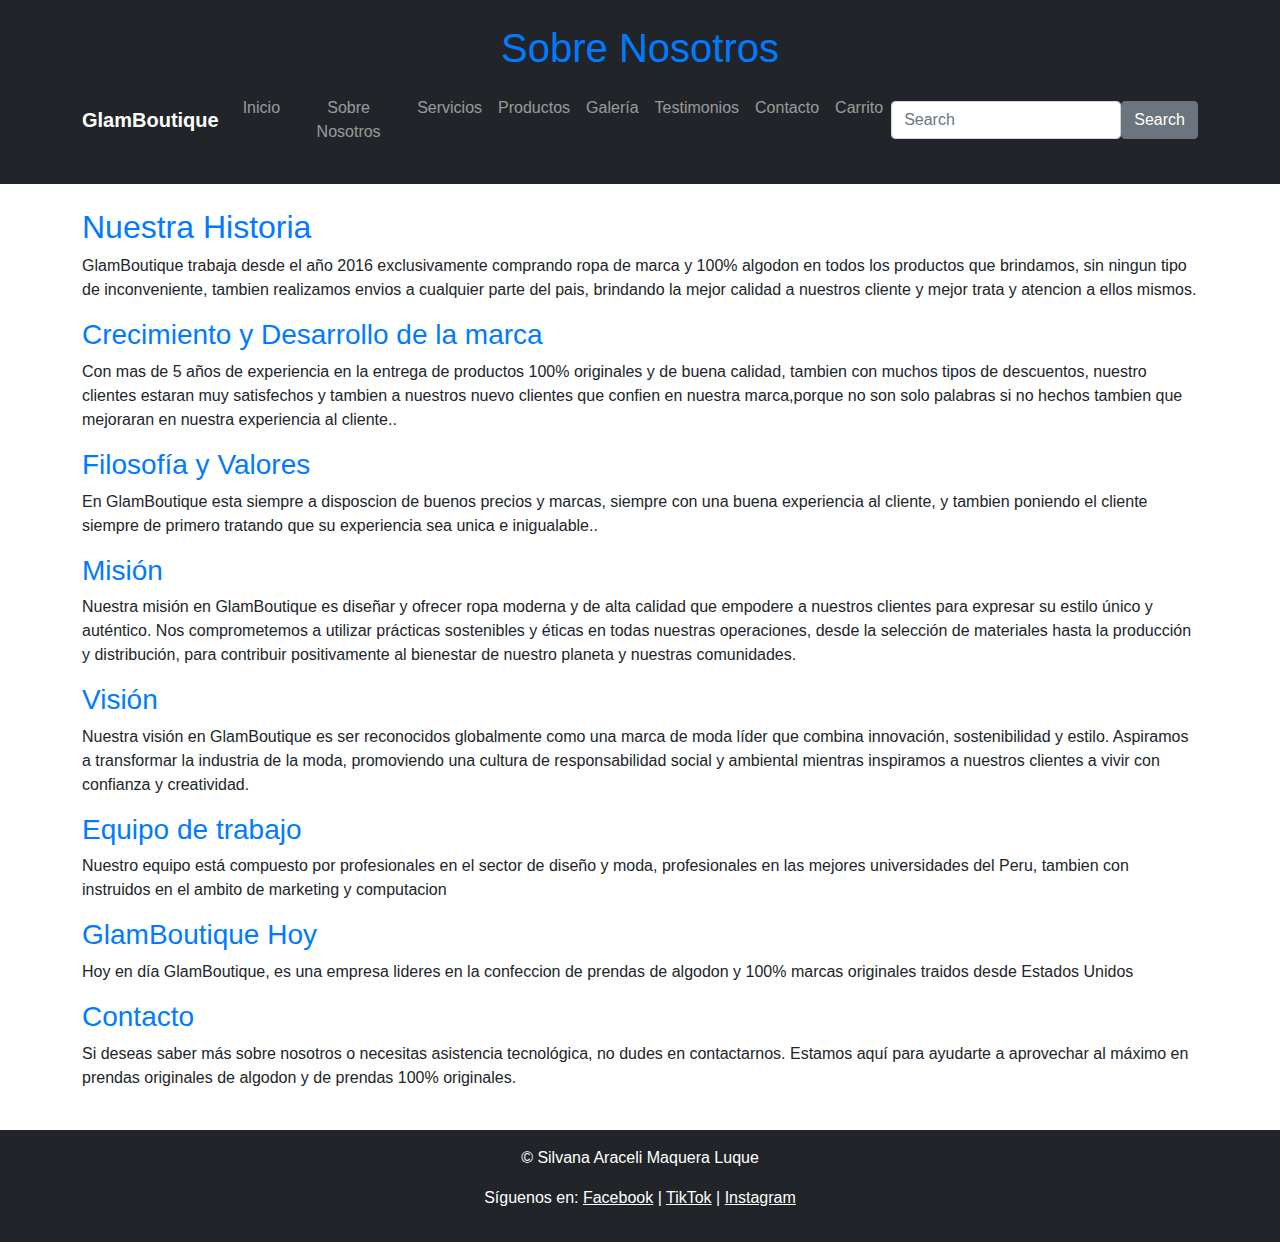
<file: about.html>
<!DOCTYPE html>
<html lang="en">
<head>
    <meta charset="UTF-8">
    <meta name="viewport" content="width=device-width, initial-scale=1.0">
    <title>Sobre Nosotros - GlamBoutique</title>
    <link href="bootstrap-5.0.2-dist/css/bootstrap.min.css" rel="stylesheet">
    <link rel="stylesheet" href="css/styles.css">
</head>
<body class="d-flex flex-column min-vh-100">
    <header class="bg-dark text-white text-center p-4">
        <h1>Sobre Nosotros</h1>
        <nav class="navbar navbar-expand-lg navbar-dark bg-dark">
            <div class="container">
                <a class="navbar-brand" href="index.html">GlamBoutique</a>
                <button class="navbar-toggler" type="button" data-toggle="collapse" data-target="#navbarNav" aria-controls="navbarNav" aria-expanded="false" aria-label="Toggle navigation">
                    <span class="navbar-toggler-icon"></span>
                </button>
                <div class="collapse navbar-collapse" id="navbarNav">   
                    <ul class="navbar-nav ml-auto">
                        <li class="nav-item"><a class="nav-link" href="index.html">Inicio</a></li>
                        <li class="nav-item"><a class="nav-link" href="about.html">Sobre Nosotros</a></li>
                        <li class="nav-item"><a class="nav-link" href="services.html">Servicios</a></li>
                        <li class="nav-item"><a class="nav-link" href="products.html">Productos</a></li>
                        <li class="nav-item"><a class="nav-link" href="gallery.html">Galería</a></li>
                        <li class="nav-item"><a class="nav-link" href="testimonials.html">Testimonios</a></li>
                        <li class="nav-item"><a class="nav-link" href="contact.html">Contacto</a></li>
                        <li class="nav-item"><a class="nav-link" href="carrito.html">Carrito</a></li>
                        <li class="d-flex flex-row-reverse">                       
                    </ul>
                    
                </div>
                <div class="d-flex flex-row-reverse">
                    <button class="btn btn-secondary my-2 my-sm-0" type="submit">Search</button>
                    <input class="form-control mr-sm-2" type="search" placeholder="Search" aria-label="Search">
                    
                  </div>
            </div>
        </nav>
    </header>
    <main class="container my-4 flex-grow-1">
        <section>
            <h2>Nuestra Historia</h2>
            <p>GlamBoutique trabaja desde el año 2016 exclusivamente comprando ropa de marca y 100% algodon en todos los productos que brindamos, sin ningun tipo de inconveniente, tambien realizamos envios a cualquier parte del pais, brindando la mejor calidad a nuestros cliente y mejor trata y atencion a ellos mismos.</p>
            <h3>Crecimiento y Desarrollo de la marca</h3>
            <p>Con mas de 5 años de experiencia en la entrega de productos 100% originales y de buena calidad, tambien con muchos tipos de descuentos, nuestro clientes estaran muy satisfechos y tambien a nuestros nuevo clientes que confien en nuestra marca,porque no son solo palabras si no hechos tambien que mejoraran en nuestra experiencia al cliente..</p>
            <h3>Filosofía y Valores</h3>
            <p>En GlamBoutique esta siempre a disposcion de buenos precios y marcas, siempre con una buena experiencia al cliente, y tambien poniendo el cliente siempre de primero tratando que su experiencia sea unica e inigualable..</p>
            <h3>Misión</h3>
            <p>Nuestra misión en GlamBoutique es diseñar y ofrecer ropa moderna y de alta calidad que empodere a nuestros clientes para expresar su estilo único y auténtico. Nos comprometemos a utilizar prácticas sostenibles y éticas en todas nuestras operaciones, desde la selección de materiales hasta la producción y distribución, para contribuir positivamente al bienestar de nuestro planeta y nuestras comunidades.</p>
            <h3>Visión</h3>
            <p>Nuestra visión en GlamBoutique es ser reconocidos globalmente como una marca de moda líder que combina innovación, sostenibilidad y estilo. Aspiramos a transformar la industria de la moda, promoviendo una cultura de responsabilidad social y ambiental mientras inspiramos a nuestros clientes a vivir con confianza y creatividad.</p>
            <h3>Equipo de trabajo</h3>
            <p>Nuestro equipo está compuesto por profesionales en el sector de diseño y moda, profesionales en las mejores universidades del Peru, tambien con instruidos en el ambito de marketing y computacion</p>
            <h3>GlamBoutique Hoy</h3>
            <p>Hoy en día GlamBoutique, es una empresa lideres en la confeccion de prendas de algodon y 100% marcas originales traidos desde Estados Unidos </p>
            <h3>Contacto</h3>
            <p>Si deseas saber más sobre nosotros o necesitas asistencia tecnológica, no dudes en contactarnos. Estamos aquí para ayudarte a aprovechar al máximo en prendas originales de algodon y de prendas 100% originales.</p>
        </section>
    </main>
    <footer class="bg-dark text-white text-center p-3 mt-auto">
        <div class="container">
            <p>&copy; Silvana Araceli Maquera Luque</p>
            <p>Síguenos en:
                <a href="https://facebook.com" class="text-white">Facebook</a> |
                <a href="https://twitter.com" class="text-white">TikTok</a> |
                <a href="https://instagram.com" class="text-white">Instagram</a>
            </p>
        </div>
    </footer>
    <script src="https://code.jquery.com/jquery-3.5.1.slim.min.js"></script>
    <script src="https://cdn.jsdelivr.net/npm/@popperjs/core@2.11.7/dist/umd/popper.min.js"></script>
    <script src="https://stackpath.bootstrapcdn.com/bootstrap/5.3.0/js/bootstrap.min.js"></script>
    <script src="js/scripts.js"></script>
</body>
</html>
</file>
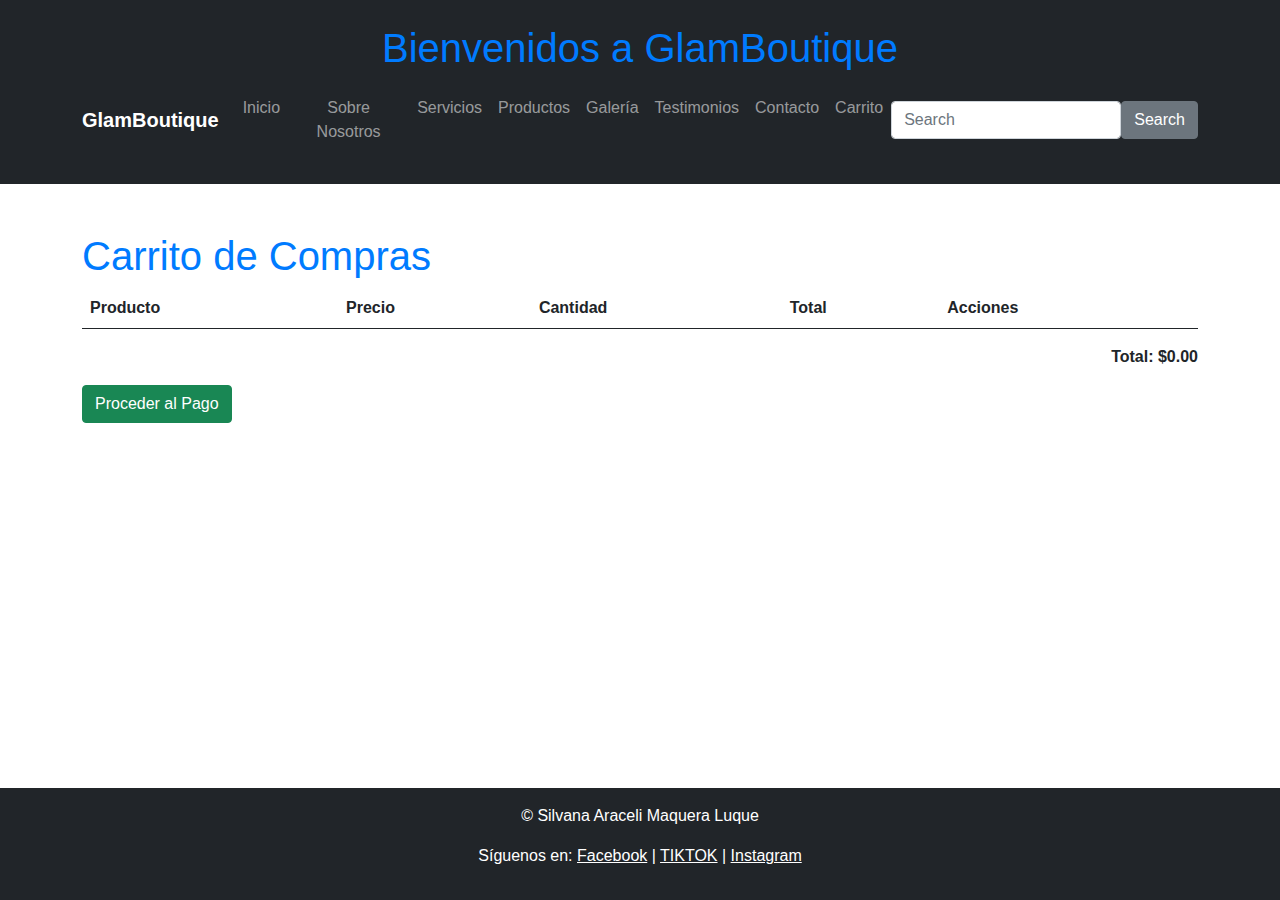
<file: carrito.html>
<!DOCTYPE html>
<html lang="en">
<head>
    <meta charset="UTF-8">
    <meta name="viewport" content="width=device-width, initial-scale=1.0">
    <title>GlamBoutique</title>
    
    <link href="bootstrap-5.0.2-dist/css/bootstrap.min.css" rel="stylesheet">
    <link rel="stylesheet" href="css/styles.css">
</head>
<body class="d-flex flex-column min-vh-100">
    <header class="bg-dark text-white text-center p-4">
        <h1>Bienvenidos a GlamBoutique</h1>
        <nav class="navbar navbar-expand-lg navbar-dark bg-dark">
            <div class="container">
                <a class="navbar-brand" href="index.html">GlamBoutique</a>
                <button class="navbar-toggler" type="button" data-toggle="collapse" data-target="#navbarNav" aria-controls="navbarNav" aria-expanded="false" aria-label="Toggle navigation">
                    <span class="navbar-toggler-icon"></span>
                </button>
                <div class="collapse navbar-collapse" id="navbarNav">
                    <ul class="navbar-nav ml-auto">
                        <li class="nav-item"><a class="nav-link" href="index.html">Inicio</a></li>
                        <li class="nav-item"><a class="nav-link" href="about.html">Sobre Nosotros</a></li>
                        <li class="nav-item"><a class="nav-link" href="services.html">Servicios</a></li>
                        <li class="nav-item"><a class="nav-link" href="products.html">Productos</a></li>
                        <li class="nav-item"><a class="nav-link" href="gallery.html">Galería</a></li>
                        <li class="nav-item"><a class="nav-link" href="testimonials.html">Testimonios</a></li>
                        <li class="nav-item"><a class="nav-link" href="contact.html">Contacto</a></li>
                        <li class="nav-item"><a class="nav-link" href="carrito.html">Carrito</a></li>
                    </ul>
                </div>
                <div class="d-flex flex-row-reverse">
                    <button class="btn btn-secondary my-2 my-sm-0" type="submit">Search</button>
                    <input class="form-control mr-sm-2" type="search" placeholder="Search" aria-label="Search">
                    
                </div>
            </div>
        </nav>
    </header>

    <!-- Contenido Principal -->
    <div class="container mt-5">
        <h1>Carrito de Compras</h1>
        <table class="table">
            <thead>
                <tr>
                    <th scope="col">Producto</th>
                    <th scope="col">Precio</th>
                    <th scope="col">Cantidad</th>
                    <th scope="col">Total</th>
                    <th scope="col">Acciones</th>
                </tr>
            </thead>
            <tbody id="cart-items">
                <!-- Los elementos del carrito se agregarán aquí -->
            </tbody>
        </table>
        <p class="text-end"><strong>Total: $<span id="cart-total">0.00</span></strong></p>
        <button class="btn btn-success" id="checkout">Proceder al Pago</button>
    </div>

    <!-- Pie de página -->
    <footer class="bg-dark text-white text-center p-3 mt-auto">
        <div class="container">
            <p>&copy; Silvana Araceli Maquera Luque</p>
            <p>Síguenos en:
                <a href="https://www.facebook.com/profile.php?id=100064770364175&locale=es_LA" class="text-white">Facebook</a> |
                <a href="https://www.tiktok.com/@glamboutiquecenter?_t=8nLZBbfLPny&_r=1" class="text-white">TIKTOK</a> |
                <a href="https://www.instagram.com/glamstudio19/" class="text-white">Instagram</a>
            </p>
        </div>
    </footer>

    <script src="https://code.jquery.com/jquery-3.6.0.min.js"></script>
    <script src="https://cdn.jsdelivr.net/npm/@popperjs/core@2.11.6/dist/umd/popper.min.js"></script>
    <script src="https://stackpath.bootstrapcdn.com/bootstrap/5.2.0/js/bootstrap.min.js"></script>
    <script src="js/scripts.js"></script>
</body>
</html>
</file>
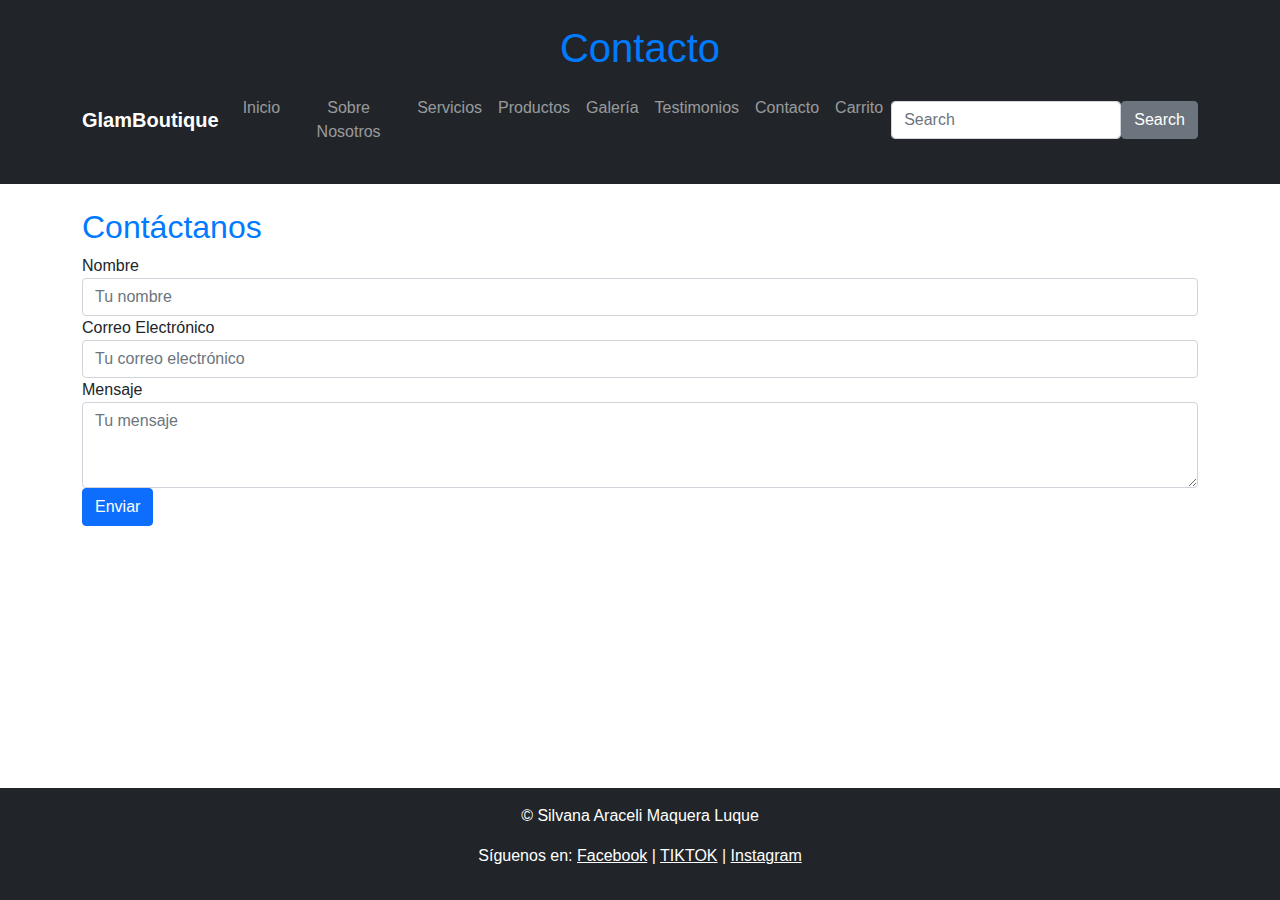
<file: contact.html>
<!DOCTYPE html>
<html lang="en">
<head>
    <meta charset="UTF-8">
    <meta name="viewport" content="width=device-width, initial-scale=1.0">
    <title>Contacto - GlamBoutique</title>
    <link  rel="stylesheet" href="bootstrap-5.0.2-dist/css/bootstrap.min.css">
    <link rel="stylesheet" href="css/styles.css">
</head>
<body class="d-flex flex-column min-vh-100">
    <header class="bg-dark text-white text-center p-4">
        <h1>Contacto</h1>
        <nav class="navbar navbar-expand-lg navbar-dark bg-dark">
            <div class="container">
                <a class="navbar-brand" href="index.html">GlamBoutique</a>
                <button class="navbar-toggler" type="button" data-toggle="collapse" data-target="#navbarNav" aria-controls="navbarNav" aria-expanded="false" aria-label="Toggle navigation">
                    <span class="navbar-toggler-icon"></span>
                </button>
                <div class="collapse navbar-collapse" id="navbarNav">
                    <ul class="navbar-nav ml-auto">
                        <li class="nav-item"><a class="nav-link" href="index.html">Inicio</a></li>
                        <li class="nav-item"><a class="nav-link" href="about.html">Sobre Nosotros</a></li>
                        <li class="nav-item"><a class="nav-link" href="services.html">Servicios</a></li>
                        <li class="nav-item"><a class="nav-link" href="products.html">Productos</a></li>
                        <li class="nav-item"><a class="nav-link" href="gallery.html">Galería</a></li>
                        <li class="nav-item"><a class="nav-link" href="testimonials.html">Testimonios</a></li>
                        <li class="nav-item"><a class="nav-link" href="contact.html">Contacto</a></li>
                        <li class="nav-item"><a class="nav-link" href="carrito.html">Carrito</a></li>
                    </ul>
                </div>
                <div class="d-flex flex-row-reverse">
                    <button class="btn btn-secondary my-2 my-sm-0" type="submit">Search</button>
                    <input class="form-control mr-sm-2" type="search" placeholder="Search" aria-label="Search">
                    
                </div>
            </div>
        </nav>
    </header>
    <main class="container my-4 flex-grow-1">
        <section>
            <h2>Contáctanos</h2>
            <form>
                <div class="form-group">
                    <label for="name">Nombre</label>
                    <input type="text" class="form-control" id="name" placeholder="Tu nombre">
                </div>
                <div class="form-group">
                    <label for="email">Correo Electrónico</label>
                    <input type="email" class="form-control" id="email" placeholder="Tu correo electrónico">
                </div>
                <div class="form-group">
                    <label for="message">Mensaje</label>
                    <textarea class="form-control" id="message" rows="3" placeholder="Tu mensaje"></textarea>
                </div>
                <button type="submit" class="btn btn-primary">Enviar</button>
            </form>
        </section>
    </main>
    <footer class="bg-dark text-white text-center p-3 mt-auto">
        <div class="container">
            <p>&copy; Silvana Araceli Maquera Luque</p>
            <p>Síguenos en:
                <a href="https://www.facebook.com/profile.php?id=100064770364175&locale=es_LA" class="text-white">Facebook</a> |
                <a href="https://www.tiktok.com/@glamboutiquecenter?_t=8nLZBbfLPny&_r=1" class="text-white">TIKTOK</a> |
                <a href="https://www.instagram.com/glamstudio19/" class="text-white">Instagram</a>
            </p>
        </div>
    </footer>
    <script src="https://code.jquery.com/jquery-3.5.1.slim.min.js"></script>
    <script src="https://cdn.jsdelivr.net/npm/@popperjs/core@2.5.4/dist/umd/popper.min.js"></script>
    <script src="https://maxcdn.bootstrapcdn.com/bootstrap/4.5.2/js/bootstrap.min.js"></script>
    <script src="js/scripts.js"></script>
</body>
</html>
</file>
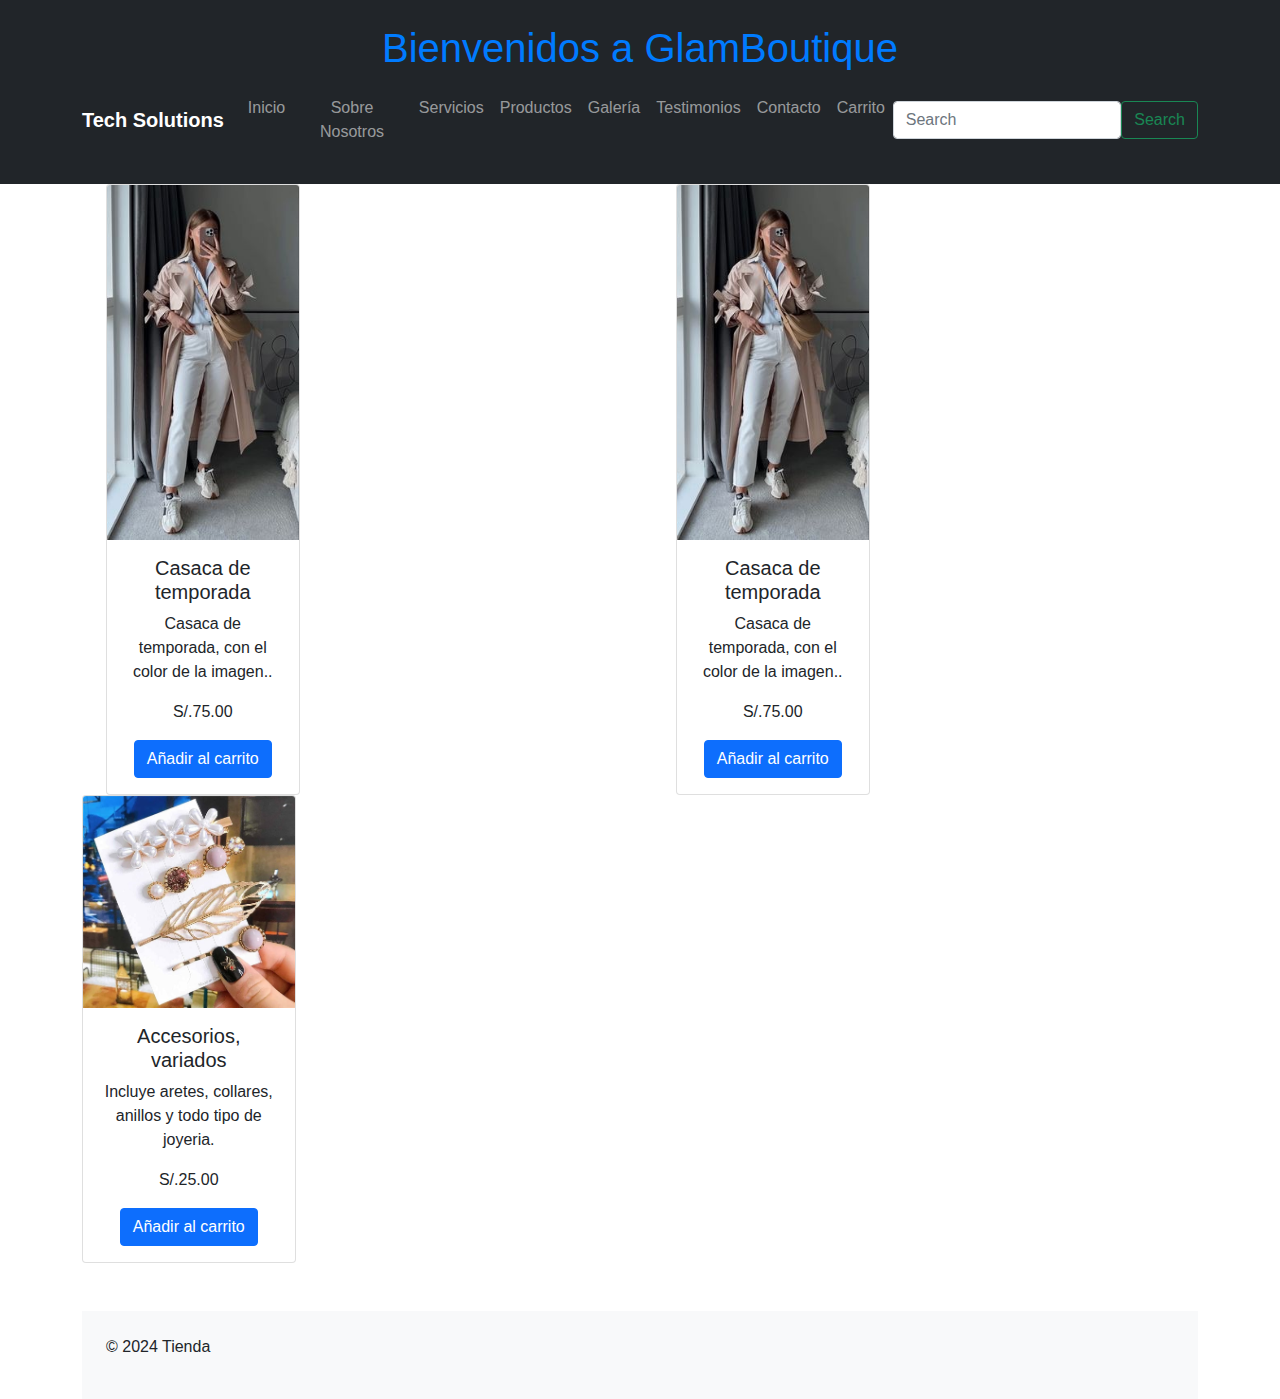
<file: ejemplo de p.html>
<!DOCTYPE html>
<html lang="en">
<head>
    <meta charset="UTF-8">
    <meta name="viewport" content="width=device-width, initial-scale=1.0">
    <title>GlamBoutique</title>
    
    <link href="bootstrap-5.0.2-dist/css/bootstrap.min.css" rel="stylesheet">
    <link rel="stylesheet" href="css/styles.css">
</head>
<body class="d-flex flex-column min-vh-100">
    <header class="bg-dark text-white text-center p-4">
        <h1>Bienvenidos a GlamBoutique</h1>
        <nav class="navbar navbar-expand-lg navbar-dark bg-dark">
            <div class="container">
                <a class="navbar-brand" href="index1.html">Tech Solutions</a>
                <button class="navbar-toggler" type="button" data-toggle="collapse" data-target="#navbarNav" aria-controls="navbarNav" aria-expanded="false" aria-label="Toggle navigation">
                    <span class="navbar-toggler-icon"></span>
                </button>
                <div class="collapse navbar-collapse" id="navbarNav">
                    <ul class="navbar-nav ml-auto">
                        <li class="nav-item"><a class="nav-link" href="index1.html">Inicio</a></li>
                        <li class="nav-item"><a class="nav-link" href="about.html">Sobre Nosotros</a></li>
                        <li class="nav-item"><a class="nav-link" href="services.html">Servicios</a></li>
                        <li class="nav-item"><a class="nav-link" href="products.html">Productos</a></li>
                        <li class="nav-item"><a class="nav-link" href="gallery.html">Galería</a></li>
                        <li class="nav-item"><a class="nav-link" href="testimonials.html">Testimonios</a></li>
                        <li class="nav-item"><a class="nav-link" href="contact.html">Contacto</a></li>
                        <li class="nav-item"><a class="nav-link" href="carrito.html">Carrito</a></li>
                    </ul>
                </div>
                <div class="d-flex flex-row-reverse">
                    <button class="btn btn-outline-success my-2 my-sm-0" type="submit">Search</button>
                    <input class="form-control mr-sm-2" type="search" placeholder="Search" aria-label="Search">
                    
                  </div>
            </div>
        </nav>
    </header>
    
    <div class="container text-center">
        <div class="row row-cols-2">
            <div class="col"> 
                <div class="container ml-auto">
                 <div class="row">
                <div class="col-md-5">
                <div class="card">
                <img src="img/casacas grandes.jpg" class="card-img-top" alt="Producto 2">
                        <div class="card-body">
                        <h5 class="card-title">Casaca de temporada</h5>
                        <p class="card-text">Casaca de temporada, con el color de la imagen..</p>
                        <p class="card-text">S/.75.00</p>
                        <button class="btn btn-primary add-to-cart" data-id="2" data-name="Producto 2" data-price="10">Añadir al carrito</button>
                    </div>
                </div>
                
            </div>
            <!-- Añade más productos según sea necesario -->
        </div>
    </div></div>
          <div class="col"> <div class="container ml-auto">
            <div class="row">
                <div class="col-md-5">
                    <div class="card">
                        <img src="img/casacas grandes.jpg" class="card-img-top" alt="Producto 2">
                        <div class="card-body">
                            <h5 class="card-title">Casaca de temporada</h5>
                            <p class="card-text">Casaca de temporada, con el color de la imagen..</p>
                            <p class="card-text">S/.75.00</p>
                            <button class="btn btn-primary add-to-cart" data-id="2" data-name="Producto 2" data-price="10">Añadir al carrito</button>
                        </div>
                    </div>
                    
                </div>
                <!-- Añade más productos según sea necesario -->
            </div>
        </div></div>
          <div class="col">
            <div class="row row-cols-2">
                <div class="col-md-5">
                    <div class="card">
                        <img src="img/accesorios.jpg" class="card-img-top" alt="Producto 1">
                        <div class="card-body">
                            <h5 class="card-title">Accesorios, variados</h5>
                            <p class="card-text">Incluye aretes, collares, anillos y todo tipo de joyeria.</p>
                            <p class="card-text">S/.25.00</p>
                            <button class="btn btn-primary add-to-cart" data-id="1" data-name="Producto 1" data-price="10">Añadir al carrito</button>
                        </div>
                    </div>
                    
                </div>
                <!-- Añade más productos según sea necesario -->
            </div>
        </div>
          </div>
    <!-- Pie de página -->
    <footer class="bg-light text-center text-lg-start mt-5">
        <div class="container p-4">
            <p>© 2024 Tienda</p>
        </div>
    </footer>

    <script src="https://code.jquery.com/jquery-3.6.0.min.js"></script>
    <script src="https://cdn.jsdelivr.net/npm/@popperjs/core@2.11.6/dist/umd/popper.min.js"></script>
    <script src="https://stackpath.bootstrapcdn.com/bootstrap/5.2.0/js/bootstrap.min.js"></script>
    <script src="js/scripts.js"></script>
</body>
</html>
</file>
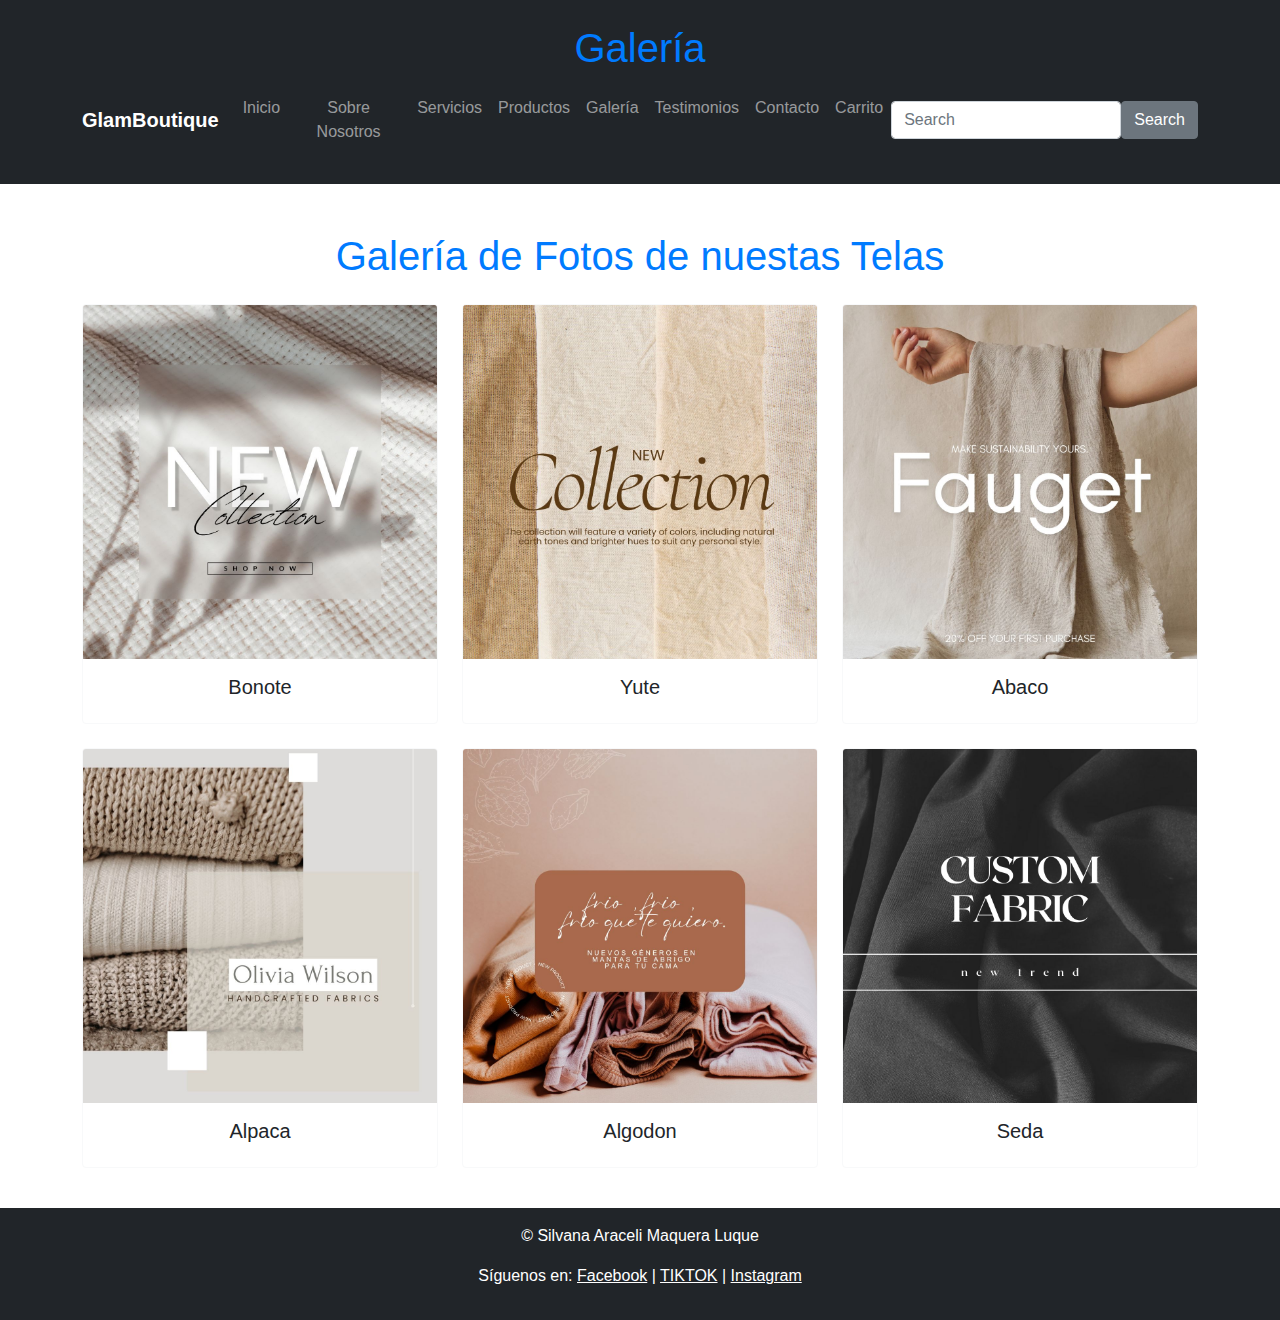
<file: gallery.html>
<!DOCTYPE html>
<html lang="en">
<head>
    <meta charset="UTF-8">
    <meta name="viewport" content="width=device-width, initial-scale=1.0">
    <title>Galería - GlamBoutique</title>
    <link  rel="stylesheet" href="bootstrap-5.0.2-dist/css/bootstrap.min.css">
    <link rel="stylesheet" href="css/styles.css">
</head>
<body class="d-flex flex-column min-vh-100" >
    <header class="bg-dark text-white text-center p-4">
        <h1>Galería</h1>
        <nav class="navbar navbar-expand-lg navbar-dark bg-dark">
            <div class="container">
                <a class="navbar-brand" href="index.html">GlamBoutique</a>
                <button class="navbar-toggler" type="button" data-toggle="collapse" data-target="#navbarNav" aria-controls="navbarNav" aria-expanded="false" aria-label="Toggle navigation">
                    <span class="navbar-toggler-icon"></span>
                </button>
                <div class="collapse navbar-collapse" id="navbarNav">
                    <ul class="navbar-nav ml-auto">
                        <li class="nav-item"><a class="nav-link" href="index.html">Inicio</a></li>
                        <li class="nav-item"><a class="nav-link" href="about.html">Sobre Nosotros</a></li>
                        <li class="nav-item"><a class="nav-link" href="services.html">Servicios</a></li>
                        <li class="nav-item"><a class="nav-link" href="products.html">Productos</a></li>
                        <li class="nav-item"><a class="nav-link" href="gallery.html">Galería</a></li>
                        <li class="nav-item"><a class="nav-link" href="testimonials.html">Testimonios</a></li>
                        <li class="nav-item"><a class="nav-link" href="contact.html">Contacto</a></li>
                        <li class="nav-item"><a class="nav-link" href="carrito.html">Carrito</a></li>
                    </ul>
                </div>
                <div class="d-flex flex-row-reverse">
                    <button class="btn btn-secondary my-2 my-sm-0" type="submit">Search</button>
                    <input class="form-control mr-sm-2" type="search" placeholder="Search" aria-label="Search">
                    
                </div>
            </div>
        </nav>
    </header>
  <!-- Gallery -->
  <div class="container mt-5">
    <h1 class="text-center mb-4">Galería de Fotos de nuestas Telas</h1>
    <div class="row row-cols-1 row-cols-sm-2 row-cols-md-3 g-4">
      <div class="col text-center">
        <div class="card border-light">
          <img src="img/2024 (11).jpg" class="card-img-top" alt="Foto 1">
          <div class="card-body">
            <h5 cclass="text-white bg-dark">Bonote</h5>
          </div>
        </div>
      </div>
      <div class="col text-center">
        <div class="card  border-light">
          <img src="img/2024 (12).jpg" class="card-img-top" alt="Foto 2">
          <div class="card-body">
            <h5 cclass="text-white bg-dark">Yute</h5>
          </div>
        </div>
      </div>
      <div class="col text-center">
        <div class="card border-light">
          <img src="img/2024 (13).jpg" class="card-img-top" alt="Foto 3">
          <div class="card-body">
            <h5 cclass="text-white bg-dark">Abaco</h5>
          </div>
        </div>
      </div>
      <div class="col text-center">
        <div class="card border-light">
          <img src="img/2024 (14).jpg" class="card-img-top" alt="Foto 3">
          <div class="card-body">
            <h5 cclass="text-white bg-dark">Alpaca</h5>
          </div>
        </div>
      </div>
      <div class="col text-center">
        <div class="card border-light">
          <img src="img/2024 (16).jpg" class="card-img-top" alt="Foto 5">
          <div class="card-body">
            <h5 class="text-black ">Algodon</h5>
          
          </div>
        </div>
      </div>
      <div class="col text-center">
        <div class="card border-light">
          <img src="img/2024 (17).jpg" class="card-img-top" alt="Foto 6">
          <div class="card-body">
            <h5 class="text-black">Seda</h5>
          </div>
        </div>
      </div>
      <p></p>
    </div>
  </div>
  </body>

  <!-- Bootstrap Bundle with Popper -->
  <script src="https://stackpath.bootstrapcdn.com/bootstrap/5.0.2/js/bootstrap.bundle.min.js"></script>
</body>
</html>

<footer class="bg-dark text-white text-center p-3 mt-auto">
  <div class="container">
      <p>&copy; Silvana Araceli Maquera Luque</p>
      <p>Síguenos en:
          <a href="https://www.facebook.com/profile.php?id=100064770364175&locale=es_LA" class="text-white">Facebook</a> |
          <a href="https://www.tiktok.com/@glamboutiquecenter?_t=8nLZBbfLPny&_r=1" class="text-white">TIKTOK</a> |
          <a href="https://www.instagram.com/glamstudio19/" class="text-white">Instagram</a>
      </p>
  </div>
</footer>
    <script src="https://code.jquery.com/jquery-3.5.1.slim.min.js"></script>
    <script src="https://cdn.jsdelivr.net/npm/@popperjs/core@2.5.4/dist/umd/popper.min.js"></script>
    <script src="https://maxcdn.bootstrapcdn.com/bootstrap/4.5.2/js/bootstrap.min.js"></script>
    <script src="js/scripts.js"></script>
</body>
</html>
</file>
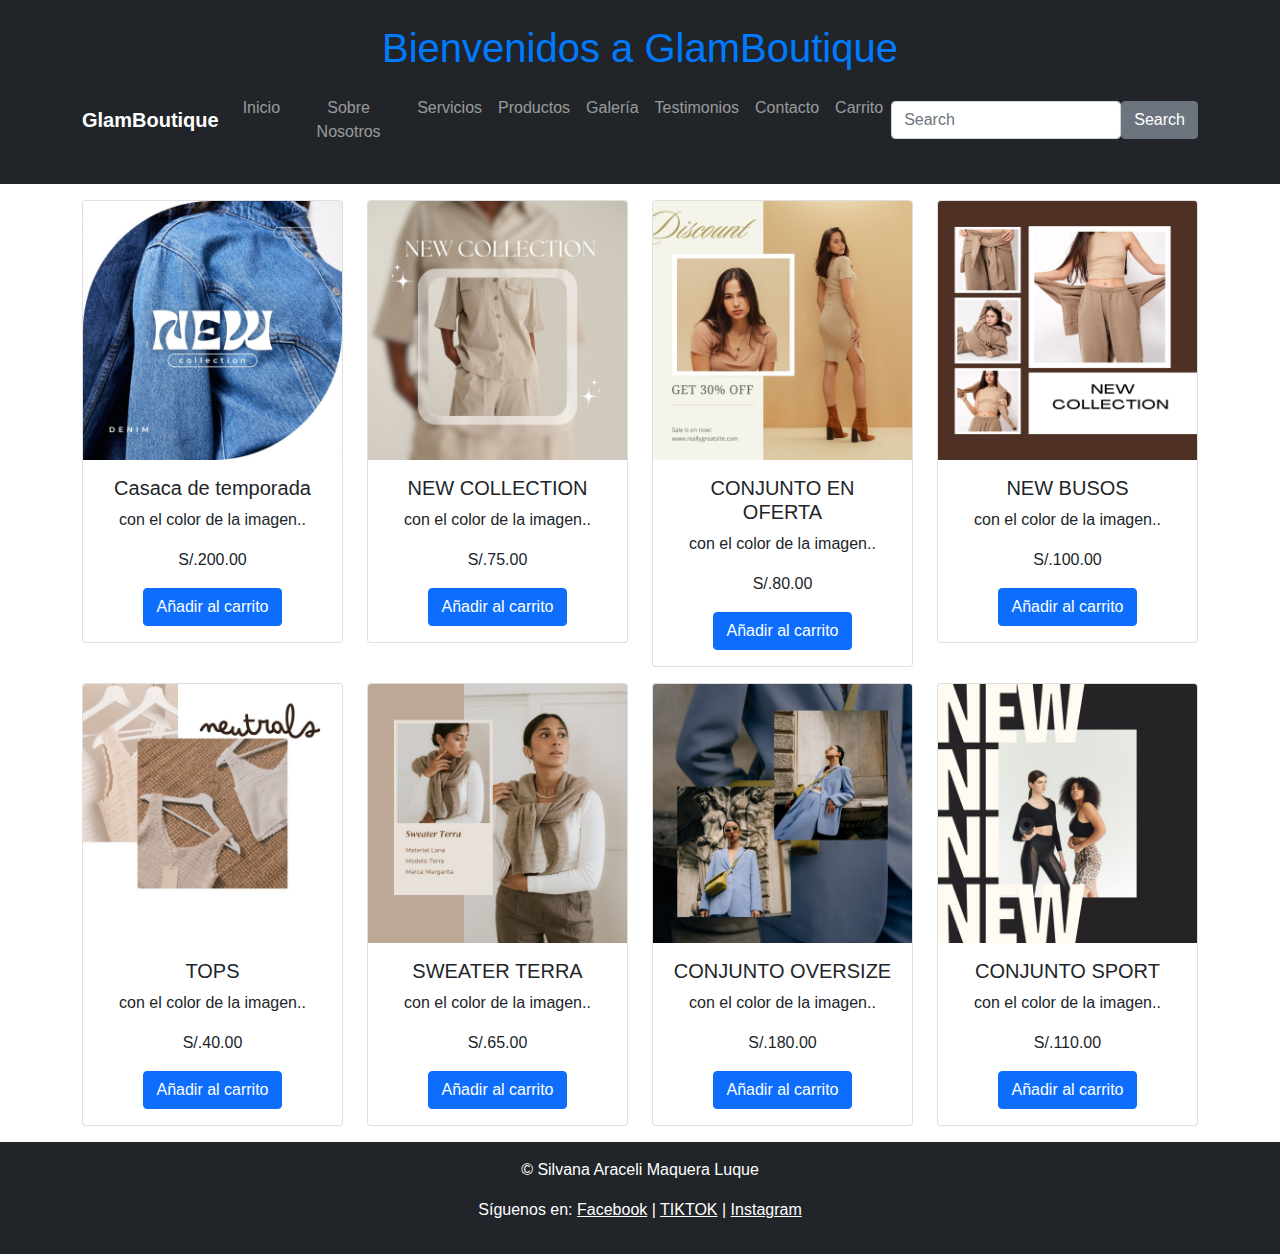
<file: products.html>
<!DOCTYPE html>
<html lang="en">
<head>
    <meta charset="UTF-8">
    <meta name="viewport" content="width=device-width, initial-scale=1.0">
    <title>GlamBoutique</title>
    
    <link href="bootstrap-5.0.2-dist/css/bootstrap.min.css" rel="stylesheet">
    <link rel="stylesheet" href="css/styles.css">
</head>
<body class="d-flex flex-column min-vh-100">
    <header class="bg-dark text-white text-center p-4">
        <h1>Bienvenidos a GlamBoutique</h1>
        <nav class="navbar navbar-expand-lg navbar-dark bg-dark">
            <div class="container">
                <a class="navbar-brand" href="index.html">GlamBoutique</a>
                <button class="navbar-toggler" type="button" data-toggle="collapse" data-target="#navbarNav" aria-controls="navbarNav" aria-expanded="false" aria-label="Toggle navigation">
                    <span class="navbar-toggler-icon"></span>
                </button>
                <div class="collapse navbar-collapse" id="navbarNav">
                    <ul class="navbar-nav ml-auto">
                        <li class="nav-item"><a class="nav-link" href="index.html">Inicio</a></li>
                        <li class="nav-item"><a class="nav-link" href="about.html">Sobre Nosotros</a></li>
                        <li class="nav-item"><a class="nav-link" href="services.html">Servicios</a></li>
                        <li class="nav-item"><a class="nav-link" href="products.html">Productos</a></li>
                        <li class="nav-item"><a class="nav-link" href="gallery.html">Galería</a></li>
                        <li class="nav-item"><a class="nav-link" href="testimonials.html">Testimonios</a></li>
                        <li class="nav-item"><a class="nav-link" href="contact.html">Contacto</a></li>
                        <li class="nav-item"><a class="nav-link" href="carrito.html">Carrito</a></li>
                    </ul>
                </div>
                <div class="d-flex flex-row-reverse">
                    <button class="btn btn-secondary my-2 my-sm-0" type="submit">Search</button>
                    <input class="form-control mr-sm-2" type="search" placeholder="Search" aria-label="Search">
                    
                  </div>
            </div>
        </nav>
    </header>
    <P></P>
    <div class="container text-center">
        <div class="row row-cols-4">
          <div class="col">
            <div class="card">
                <img src="img/1.jpg" class="card-img-top" alt="Producto 1">
                <div class="card-body">
                    <h5 class="card-title">Casaca de temporada</h5>
                    <p class="card-text">con el color de la imagen..</p>
                    <p class="card-text">S/.200.00</p>
                    <button class="btn btn-primary add-to-cart" data-id="1" data-name="Casaca de temporada" data-price="200">Añadir al carrito</button>
                </div>
            </div>
          </div>
          <div class="col">
            <div class="card">
                <img src="img/2024 (1).jpg" class="card-img-top" alt="Producto 2">
                <div class="card-body">
                    <h5 class="card-title">NEW COLLECTION</h5>
                    <p class="card-text">con el color de la imagen..</p>
                    <p class="card-text">S/.75.00</p>
                    <button class="btn btn-primary add-to-cart" data-id="2" data-name="NEW COLLECTION" data-price="75">Añadir al carrito</button>
                </div>
            </div>
          </div>
          <div class="col">
            <div class="card">
                <img src="img/2024 (3).jpg" class="card-img-top" alt="Producto 3">
                <div class="card-body">
                    <h5 class="card-title">CONJUNTO EN OFERTA</h5>
                    <p class="card-text">con el color de la imagen..</p>
                    <p class="card-text">S/.80.00</p>
                    <button class="btn btn-primary add-to-cart" data-id="3" data-name="CONJUNTO EN OFERTA" data-price="80">Añadir al carrito</button>
                </div>
            </div>
          </div>
          <div class="col">
            <div class="card">
                <img src="img/2024 (4).jpg" class="card-img-top" alt="Producto 4">
                <div class="card-body">
                    <h5 class="card-title">NEW BUSOS</h5>
                    <p class="card-text">con el color de la imagen..</p>
                    <p class="card-text">S/.100.00</p>
                    <button class="btn btn-primary add-to-cart" data-id="4" data-name="NEW BUSOS" data-price="100">Añadir al carrito</button>
                </div>
            </div>
          </div>
        </div>
      </div>
      <P></P>
      <div class="container text-center">
        <div class="row row-cols-4">
          <div class="col">
            <div class="card">
                <img src="img/2024 (6).jpg" class="card-img-top" alt="Producto 5">
                <div class="card-body">
                    <h5 class="card-title">TOPS</h5>
                    <p class="card-text">con el color de la imagen..</p>
                    <p class="card-text">S/.40.00</p>
                    <button class="btn btn-primary add-to-cart" data-id="5" data-name="TOPS" data-price="40">Añadir al carrito</button>
                </div>
            </div>
          </div>
          <div class="col">
            <div class="card">
                <img src="img/2024 (7).jpg" class="card-img-top" alt="Producto 6">
                <div class="card-body">
                    <h5 class="card-title">SWEATER TERRA</h5>
                    <p class="card-text">con el color de la imagen..</p>
                    <p class="card-text">S/.65.00</p>
                    <button class="btn btn-primary add-to-cart" data-id="6" data-name="SWEATER TERRA" data-price="65">Añadir al carrito</button>
                </div>
            </div>
          </div>
          <div class="col">
            <div class="card">
                <img src="img/2024 (8).jpg" class="card-img-top" alt="Producto 7">
                <div class="card-body">
                    <h5 class="card-title">CONJUNTO OVERSIZE </h5>
                    <p class="card-text">con el color de la imagen..</p>
                    <p class="card-text">S/.180.00</p>
                    <button class="btn btn-primary add-to-cart" data-id="7" data-name="CONJUNTO OVERSIZE" data-price="180">Añadir al carrito</button>
                </div>
            </div>
          </div>
          <div class="col">
            <div class="card">
                <img src="img/2024 (9).jpg" class="card-img-top" alt="Producto 8">
                <div class="card-body">
                    <h5 class="card-title">CONJUNTO SPORT</h5>
                    <p class="card-text">con el color de la imagen..</p>
                    <p class="card-text">S/.110.00</p>
                    <button class="btn btn-primary add-to-cart" data-id="8" data-name="CONJUNTO SPORT" data-price="110">Añadir al carrito</button>
                </div>
            </div>
          </div>
        </div>
      </div>
      <P></P>
    <!-- Pie de página -->
    <footer class="bg-dark text-white text-center p-3 mt-auto">
        <div class="container">
            <p>&copy; Silvana Araceli Maquera Luque</p>
            <p>Síguenos en:
                <a href="https://www.facebook.com/profile.php?id=100064770364175&locale=es_LA" class="text-white">Facebook</a> |
                <a href="https://www.tiktok.com/@glamboutiquecenter?_t=8nLZBbfLPny&_r=1" class="text-white">TIKTOK</a> |
                <a href="https://www.instagram.com/glamstudio19/" class="text-white">Instagram</a>
            </p>
        </div>
    </footer>

    <script src="https://code.jquery.com/jquery-3.6.0.min.js"></script>
    <script src="https://cdn.jsdelivr.net/npm/@popperjs/core@2.11.6/dist/umd/popper.min.js"></script>
    <script src="https://stackpath.bootstrapcdn.com/bootstrap/5.2.0/js/bootstrap.min.js"></script>
    <script src="js/scripts.js"></script>
</body>
</html>
</file>
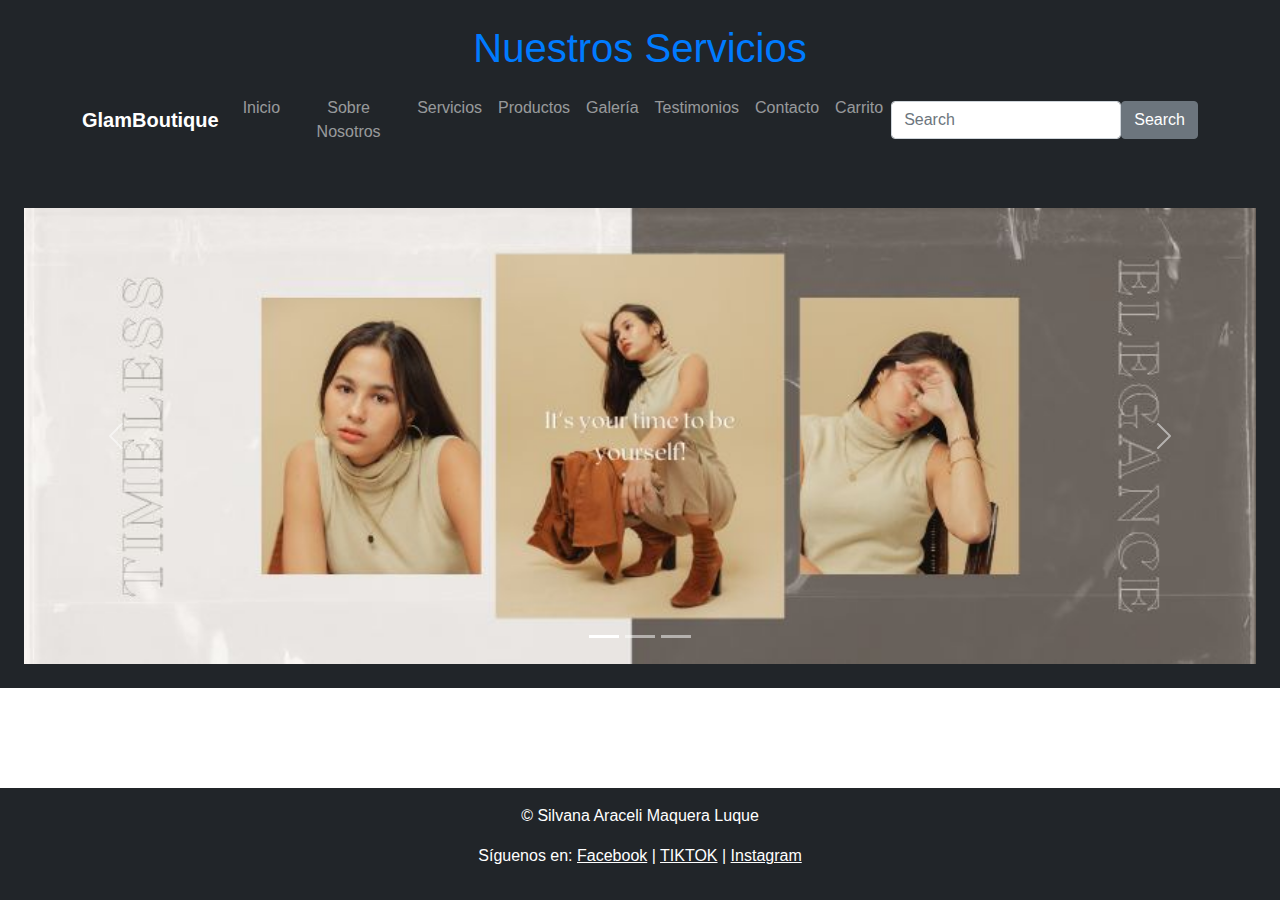
<file: services.html>
<!DOCTYPE html>
<html lang="en">
<head>
    <meta charset="UTF-8">
    <meta name="viewport" content="width=device-width, initial-scale=1.0">
    <title>Servicios - GlamBoutique</title>
    <link  rel="stylesheet" href="bootstrap-5.0.2-dist/css/bootstrap.min.css">
    <link rel="stylesheet" href="css/styles.css">
</head>
<body class="d-flex flex-column min-vh-100">
    <header class="bg-dark text-white text-center p-4">
        <h1>Nuestros Servicios</h1>
        <nav class="navbar navbar-expand-lg navbar-dark bg-dark">
            <div class="container">
                <a class="navbar-brand" href="index.html">GlamBoutique</a>
                <button class="navbar-toggler" type="button" data-toggle="collapse" data-target="#navbarNav" aria-controls="navbarNav" aria-expanded="false" aria-label="Toggle navigation">
                    <span class="navbar-toggler-icon"></span>
                </button>
                <div class="collapse navbar-collapse" id="navbarNav">
                    <ul class="navbar-nav ml-auto">
                        <li class="nav-item"><a class="nav-link" href="index.html">Inicio</a></li>
                        <li class="nav-item"><a class="nav-link" href="about.html">Sobre Nosotros</a></li>
                        <li class="nav-item"><a class="nav-link" href="services.html">Servicios</a></li>
                        <li class="nav-item"><a class="nav-link" href="products.html">Productos</a></li>
                        <li class="nav-item"><a class="nav-link" href="gallery.html">Galería</a></li>
                        <li class="nav-item"><a class="nav-link" href="testimonials.html">Testimonios</a></li>
                        <li class="nav-item"><a class="nav-link" href="contact.html">Contacto</a></li>
                        <li class="nav-item"><a class="nav-link" href="carrito.html">Carrito</a></li>
                    </ul>
                </div>
                <div class="d-flex flex-row-reverse">
                    <button class="btn btn-secondary my-2 my-sm-0" type="submit">Search</button>
                    <input class="form-control mr-sm-2" type="search" placeholder="Search" aria-label="Search">
                    
                </div>
            </div>
        </nav>
<!-- Carousel -->
<div id="carouselExampleIndicators" class="carousel slide mt-5" data-bs-ride="carousel">
    <div class="carousel-indicators">
      <button type="button" data-bs-target="#carouselExampleIndicators" data-bs-slide-to="0" class="active" aria-current="true" aria-label="Slide 1"></button>
      <button type="button" data-bs-target="#carouselExampleIndicators" data-bs-slide-to="1" aria-label="Slide 2"></button>
      <button type="button" data-bs-target="#carouselExampleIndicators" data-bs-slide-to="2" aria-label="Slide 3"></button>
    </div>
    <div class="carousel-inner">
      <div class="carousel-item active">
        <img src="img/Estudio de Fotografía Portada de Facebook.jpg" class="d-block w-100" alt="First Slide">
      </div>
      <div class="carousel-item">
        <img src="img/Estudio de Fotografía Portada de Facebook (2).jpg" class="d-block w-100" alt="Second Slide">
      </div>
      <div class="carousel-item">
        <img src="img/Estudio de Fotografía Portada de Facebook (1).jpg" class="d-block w-100" alt="Third Slide">
      </div>
    </div>
    <button class="carousel-control-prev" type="button" data-bs-target="#carouselExampleIndicators" data-bs-slide="prev">
      <span class="carousel-control-prev-icon" aria-hidden="true"></span>
      <span class="visually-hidden">Previous</span>
    </button>
    <button class="carousel-control-next" type="button" data-bs-target="#carouselExampleIndicators" data-bs-slide="next">
      <span class="carousel-control-next-icon" aria-hidden="true"></span>
      <span class="visually-hidden">Next</span>
    </button>
  </div>
    </header>
     

    <footer class="bg-dark text-white text-center p-3 mt-auto">
        <div class="container">
            <p>&copy; Silvana Araceli Maquera Luque</p>
            <p>Síguenos en:
                <a href="https://www.facebook.com/profile.php?id=100064770364175&locale=es_LA" class="text-white">Facebook</a> |
                <a href="https://www.tiktok.com/@glamboutiquecenter?_t=8nLZBbfLPny&_r=1" class="text-white">TIKTOK</a> |
                <a href="https://www.instagram.com/glamstudio19/" class="text-white">Instagram</a>
            </p>
        </div>
    </footer>
    <script src="https://code.jquery.com/jquery-3.5.1.slim.min.js"></script>
    <script src="bootstrap-5.0.2-dist/js/bootstrap.bundle.min.js"></script>
    <script src="js/scripts.js"></script>
</body>

</html>
</file>
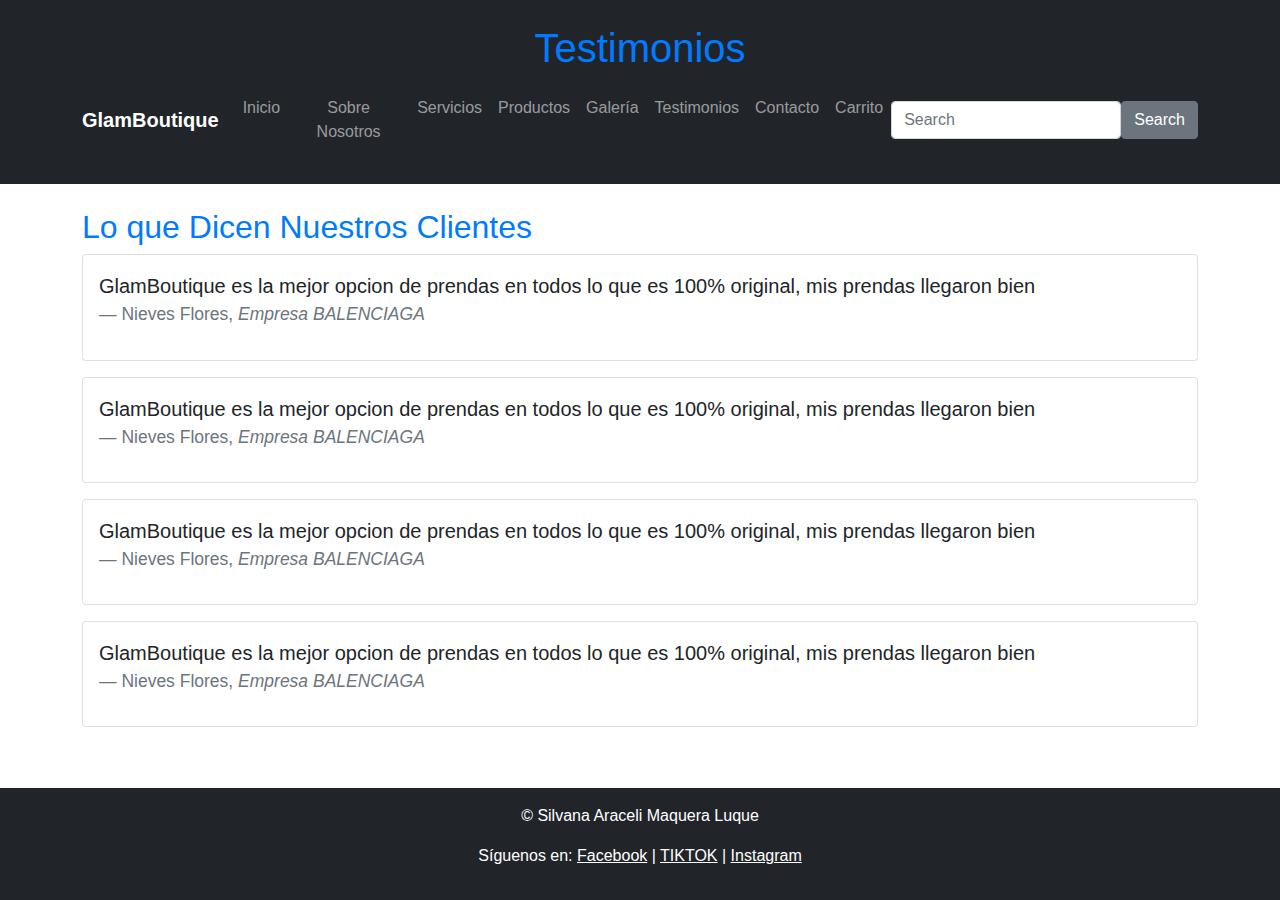
<file: testimonials.html>
<!DOCTYPE html>
<html lang="en">
<head>
    <meta charset="UTF-8">
    <meta name="viewport" content="width=device-width, initial-scale=1.0">
    <title>Testimonios - GlamBoutique</title>
    <link  rel="stylesheet" href="bootstrap-5.0.2-dist/css/bootstrap.min.css">
    <link rel="stylesheet" href="css/styles.css">
</head>
<body class="d-flex flex-column min-vh-100">
    <header class="bg-dark text-white text-center p-4">
        <h1>Testimonios</h1>
        <nav class="navbar navbar-expand-lg navbar-dark bg-dark">
            <div class="container">
                <a class="navbar-brand" href="index.html">GlamBoutique</a>
                <button class="navbar-toggler" type="button" data-toggle="collapse" data-target="#navbarNav" aria-controls="navbarNav" aria-expanded="false" aria-label="Toggle navigation">
                    <span class="navbar-toggler-icon"></span>
                </button>
                <div class="collapse navbar-collapse" id="navbarNav">
                    <ul class="navbar-nav ml-auto">
                        <li class="nav-item"><a class="nav-link" href="index.html">Inicio</a></li>
                        <li class="nav-item"><a class="nav-link" href="about.html">Sobre Nosotros</a></li>
                        <li class="nav-item"><a class="nav-link" href="services.html">Servicios</a></li>
                        <li class="nav-item"><a class="nav-link" href="products.html">Productos</a></li>
                        <li class="nav-item"><a class="nav-link" href="gallery.html">Galería</a></li>
                        <li class="nav-item"><a class="nav-link" href="testimonials.html">Testimonios</a></li>
                        <li class="nav-item"><a class="nav-link" href="contact.html">Contacto</a></li>
                        <li class="nav-item"><a class="nav-link" href="carrito.html">Carrito</a></li>
                    </ul>
                </div>
                <div class="d-flex flex-row-reverse">
                    <button class="btn btn-secondary my-2 my-sm-0" type="submit">Search</button>
                    <input class="form-control mr-sm-2" type="search" placeholder="Search" aria-label="Search">
                    
                </div>
            </div>
        </nav>
    </header>
    <main class="container my-4 flex-grow-1">
        <section>
            <h2>Lo que Dicen Nuestros Clientes</h2>
            <div class="card">
                <div class="card-body">
                    <blockquote class="blockquote">
                        <p> GlamBoutique es la mejor opcion de prendas en todos lo que es 100% original, mis prendas llegaron bien </p>
                        <div><footer class="blockquote-footer">Nieves Flores, <cite title="Source Title">Empresa BALENCIAGA</cite></footer></div>
                    </blockquote>
                </div>
            </div>
            <!-- Añadir más testimonios -->
        </section>
        <P></P>
        <section>
            
            <div class="card">
                <div class="card-body">
                    <blockquote class="blockquote">
                        <p> GlamBoutique es la mejor opcion de prendas en todos lo que es 100% original, mis prendas llegaron bien </p>
                        <div><footer class="blockquote-footer">Nieves Flores, <cite title="Source Title">Empresa BALENCIAGA</cite></footer></div>
                    </blockquote>
                </div>
            </div>
            <!-- Añadir más testimonios -->
        </section>
        <P></P>
        <section>
            
            <div class="card">
                <div class="card-body">
                    <blockquote class="blockquote">
                        <p> GlamBoutique es la mejor opcion de prendas en todos lo que es 100% original, mis prendas llegaron bien </p>
                        <div><footer class="blockquote-footer">Nieves Flores, <cite title="Source Title">Empresa BALENCIAGA</cite></footer></div>
                    </blockquote>
                </div>
            </div>
            <!-- Añadir más testimonios -->
        </section>
        <P></P>
        <section>
            
            <div class="card">
                <div class="card-body">
                    <blockquote class="blockquote">
                        <p> GlamBoutique es la mejor opcion de prendas en todos lo que es 100% original, mis prendas llegaron bien </p>
                        <div><footer class="blockquote-footer">Nieves Flores, <cite title="Source Title">Empresa BALENCIAGA</cite></footer></div>
                    </blockquote>
                </div>
            </div>
            <!-- Añadir más testimonios -->
        </section>
    </main>
    <footer class="bg-dark text-white text-center p-3 mt-auto">
        <div class="container">
            <p>&copy; Silvana Araceli Maquera Luque</p>
            <p>Síguenos en:
                <a href="https://www.facebook.com/profile.php?id=100064770364175&locale=es_LA" class="text-white">Facebook</a> |
                <a href="https://www.tiktok.com/@glamboutiquecenter?_t=8nLZBbfLPny&_r=1" class="text-white">TIKTOK</a> |
                <a href="https://www.instagram.com/glamstudio19/" class="text-white">Instagram</a>
            </p>
        </div>
    </footer>
    <script src="https://code.jquery.com/jquery-3.5.1.slim.min.js"></script>
    <script src="https://cdn.jsdelivr.net/npm/@popperjs/core@2.5.4/dist/umd/popper.min.js"></script>
    <script src="https://maxcdn.bootstrapcdn.com/bootstrap/4.5.2/js/bootstrap.min.js"></script>
    <script src="js/scripts.js"></script>
</body>
</html>
</file>
<file: css/styles.css>
/* Estilos personalizados */

body {
    font-family: Arial, sans-serif;
}

h1, h2, h3 {
    color: #007BFF;
}

.navbar-brand {
    font-weight: bold;
}

.footer {
    background-color: #f8f9fa;
    padding: 10px 0;
}

.footer p {
    margin: 0;
}
</file>
